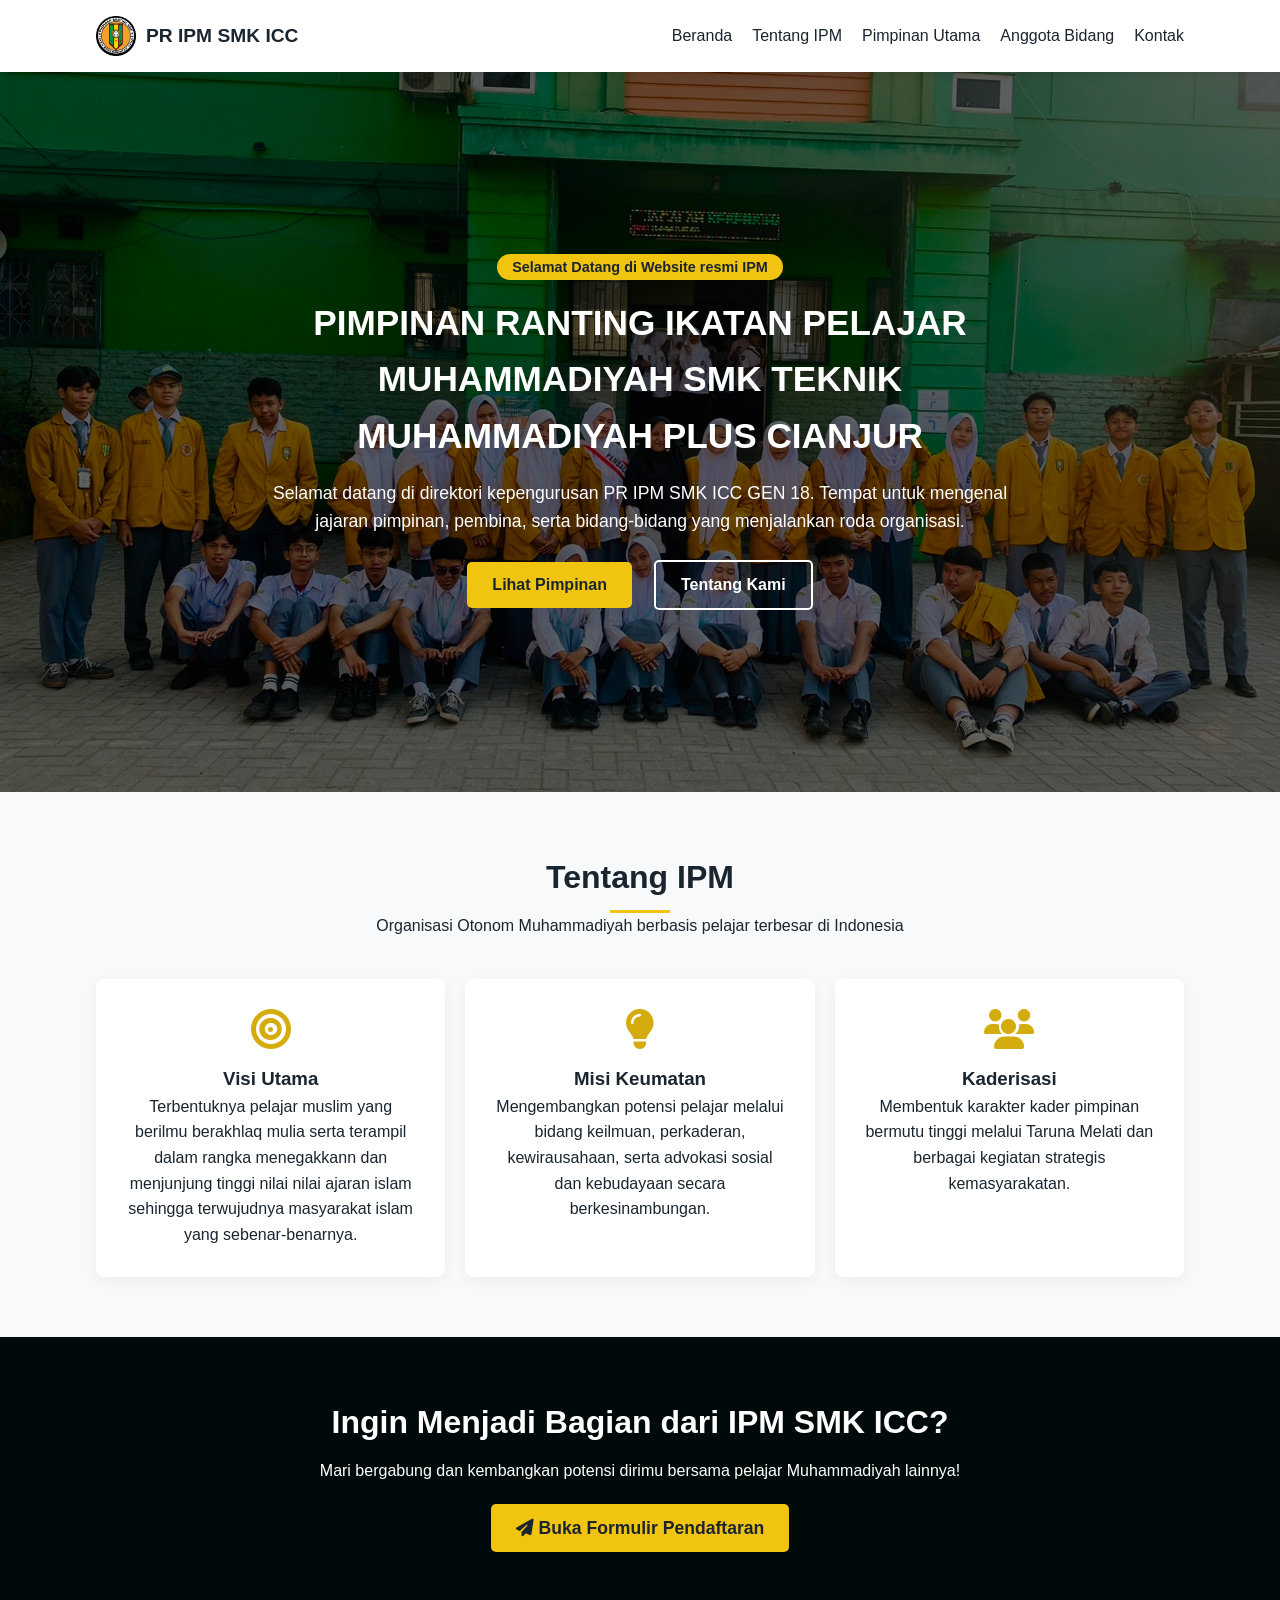
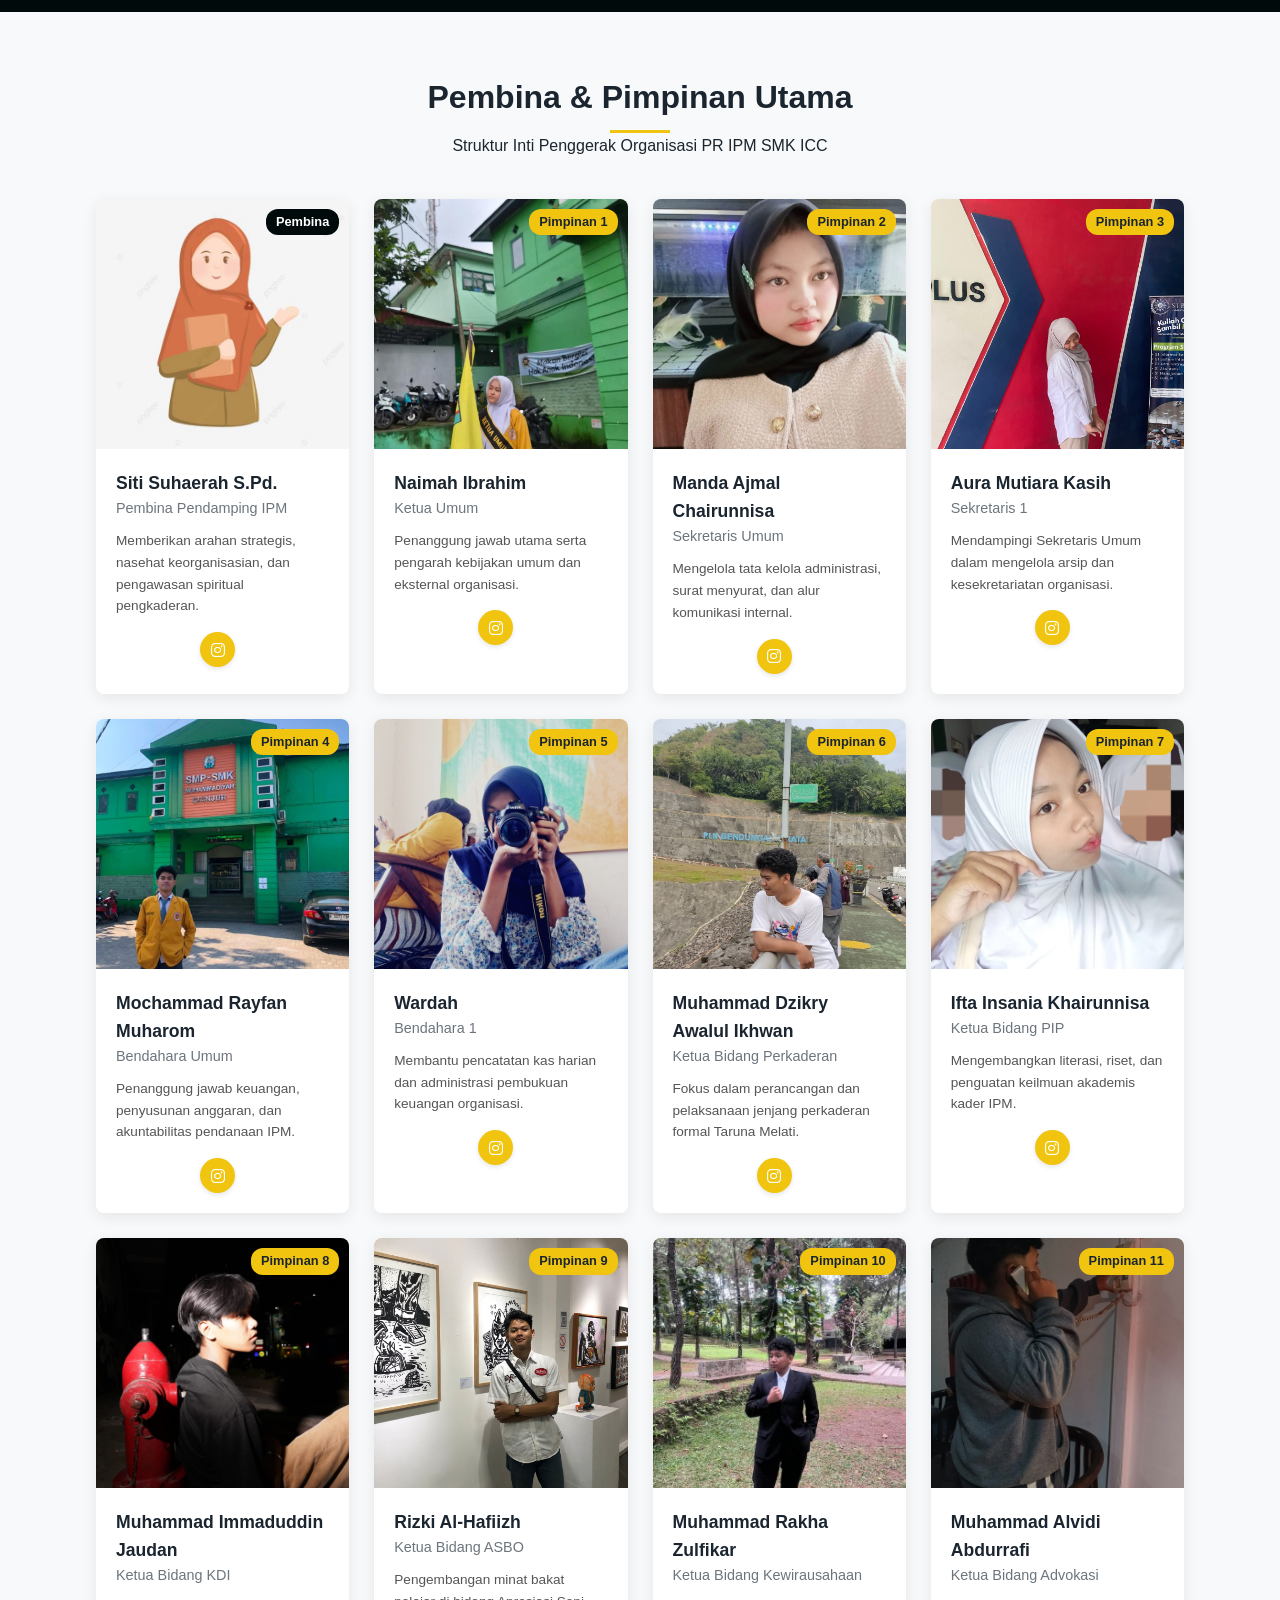
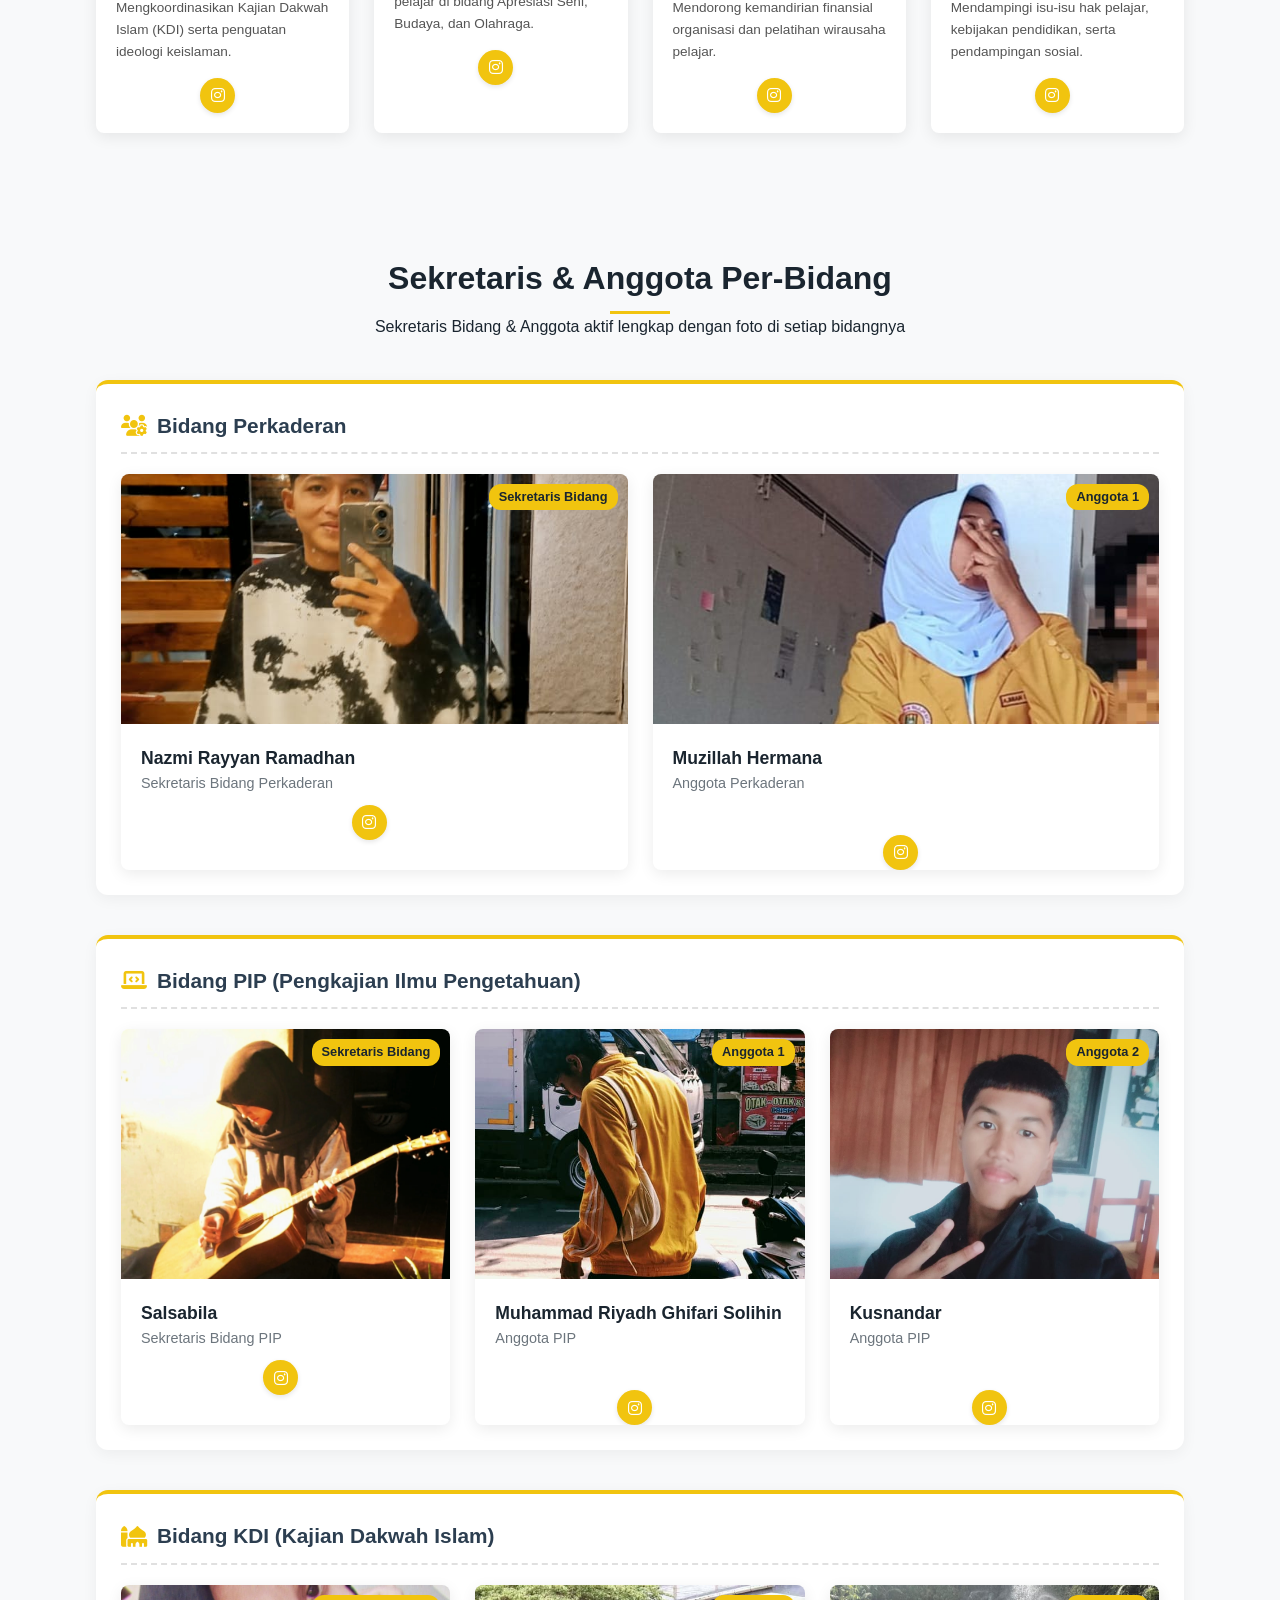
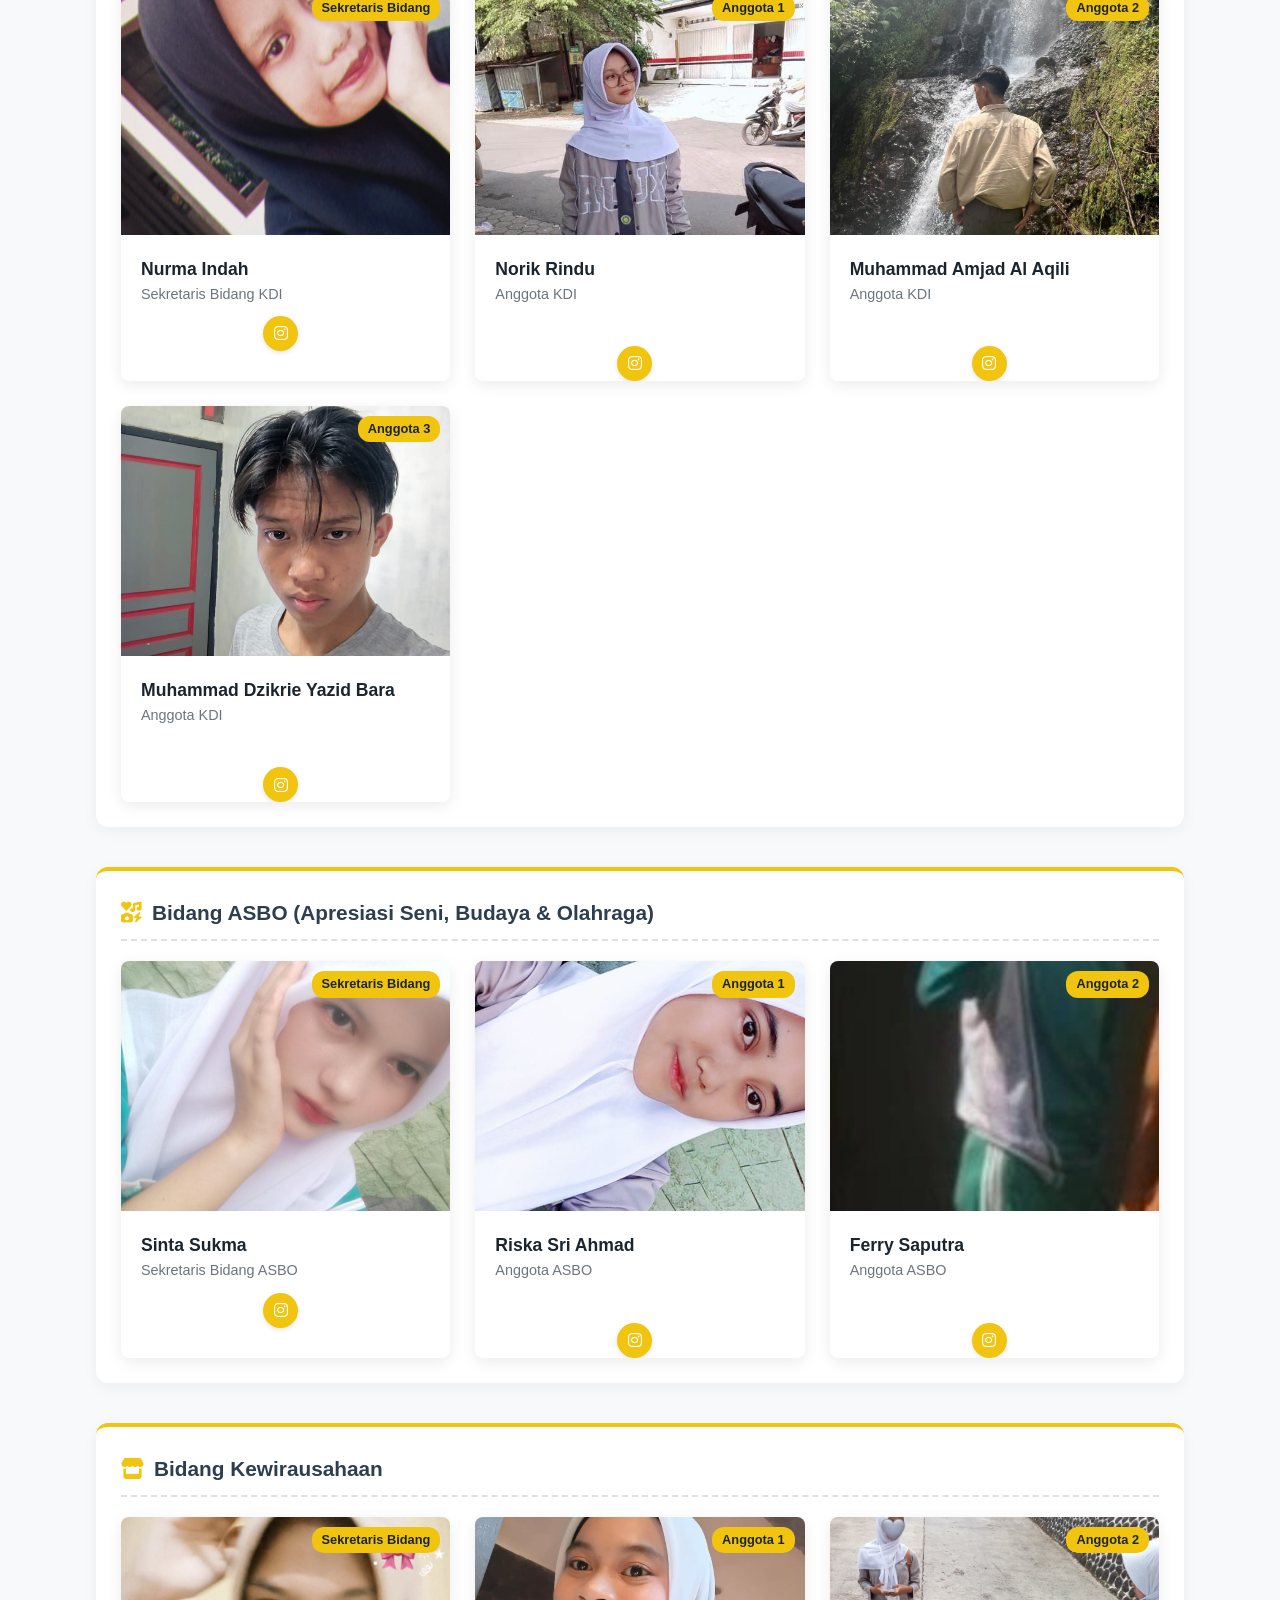
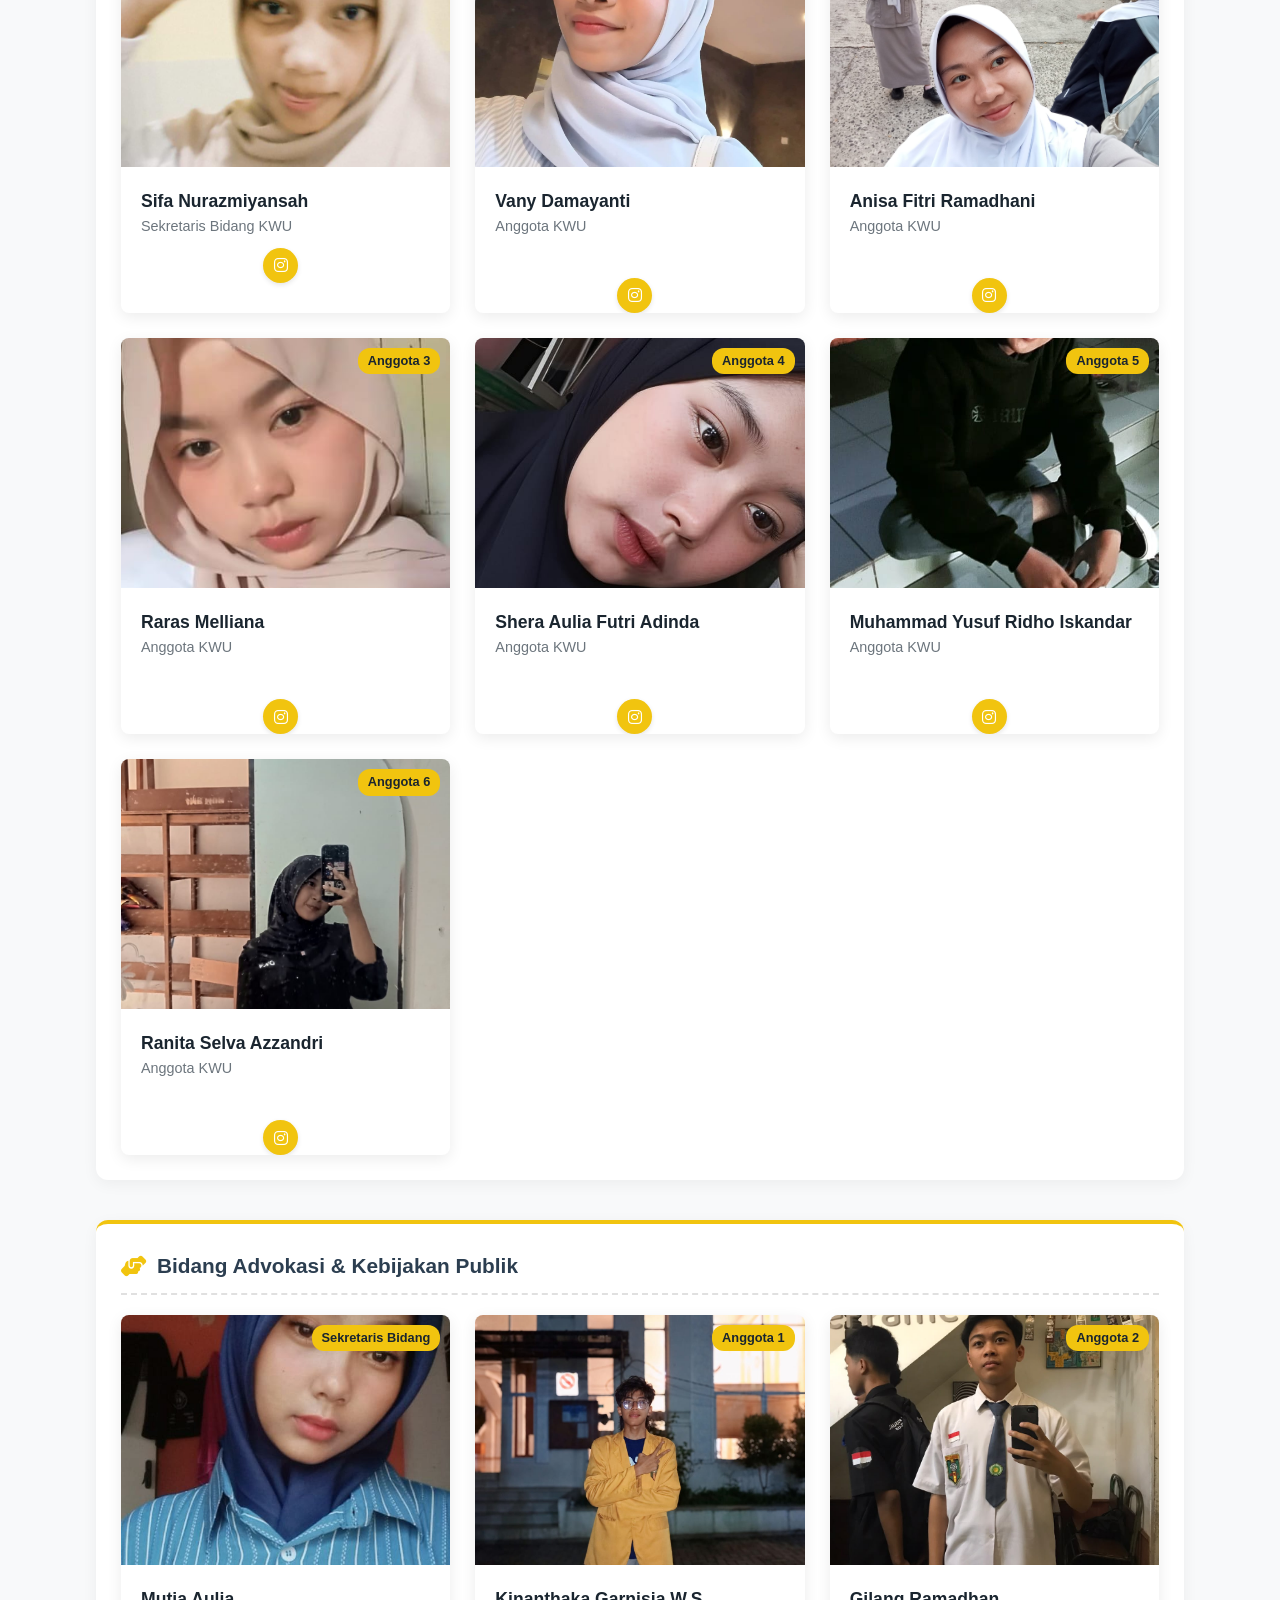
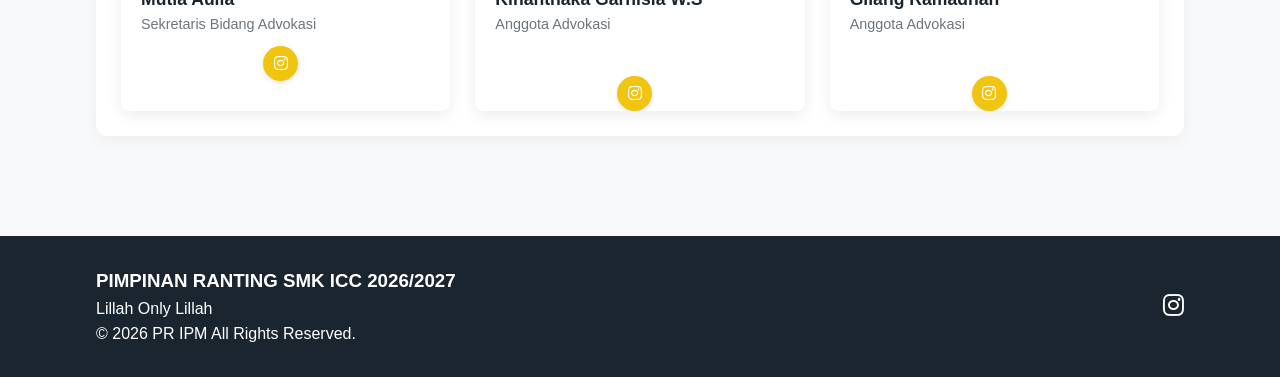
<file: index.html>
<!DOCTYPE html>
<html lang="id">
<head>
    <meta charset="UTF-8">
    <meta name="viewport" content="width=device-width, initial-scale=1.0">
    <title>PR IPM SMK ICC - Profil Organisasi</title>
    <link rel="icon" type="image/png" sizes="32x32" href="images/logoke9999.png">
    <link rel="apple-touch-icon" sizes="180x180" href="images/logoke9999.png">
    <link rel="stylesheet" href="style.css">
    <link rel="stylesheet" href="https://cdnjs.cloudflare.com/ajax/libs/font-awesome/6.4.0/css/all.min.css">
</head>
<body>

    <header>
        <div class="container navbar">
            <div class="logo">
               <img src="images/logoke9999.png" alt="Logo Utama IPM" class="hero-logo">
                <span>PR IPM<b> SMK ICC</b></span>
            </div>
            <nav>
                <ul class="nav-links" id="navLinks">
                    <li><a href="#home">Beranda</a></li>
                    <li><a href="#about">Tentang IPM</a></li>
                    <li><a href="#pimpinan">Pimpinan Utama</a></li>
                    <li><a href="#struktur-bidang">Anggota Bidang</a></li>
                    <li><a href="#kontak">Kontak</a></li>
                </ul>
            </nav>
            <div class="menu-toggle" id="menuToggle">
                <i class="fa-solid fa-bars"></i>
            </div>
        </div>
    </header>
    
    <section id="home" class="hero">
     <div class="hero-content">
    <span class="badge">Selamat Datang di Website resmi IPM</span>
    <h1>PIMPINAN RANTING IKATAN PELAJAR MUHAMMADIYAH SMK TEKNIK MUHAMMADIYAH PLUS CIANJUR</h1>
    <p>Selamat datang di direktori kepengurusan PR IPM SMK ICC GEN 18. Tempat untuk mengenal jajaran pimpinan, pembina, serta bidang-bidang yang menjalankan roda organisasi.<p>
    

    <div class="hero-buttons">
        <a href="#pimpinan" class="btn btn-primary">Lihat Pimpinan</a>
        <a href="#about" class="btn btn-secondary">Tentang Kami</a>
    </div>
</div>
    </section>

    <section id="about" class="about">
        <div class="container">
            <div class="section-title">
                <h2>Tentang IPM</h2>
                <p>Organisasi Otonom Muhammadiyah berbasis pelajar terbesar di Indonesia</p>
            </div>
            <div class="about-grid">
                <div class="about-card">
                    <i class="fa-solid fa-bullseye card-icon"></i>
                    <h3>Visi Utama</h3>
                    <p>Terbentuknya pelajar muslim yang berilmu berakhlaq mulia serta terampil dalam rangka menegakkann dan menjunjung tinggi nilai nilai ajaran islam sehingga terwujudnya masyarakat islam yang sebenar-benarnya.</p>
                </div>
                <div class="about-card">
                    <i class="fa-solid fa-lightbulb card-icon"></i>
                    <h3>Misi Keumatan</h3>
                    <p>Mengembangkan potensi pelajar melalui bidang keilmuan, perkaderan, kewirausahaan, serta advokasi sosial dan kebudayaan secara berkesinambungan.</p>
                </div>
                <div class="about-card">
                    <i class="fa-solid fa-users card-icon"></i>
                    <h3>Kaderisasi</h3>
                    <p>Membentuk karakter kader pimpinan bermutu tinggi melalui Taruna Melati dan berbagai kegiatan strategis kemasyarakatan.</p>
                </div>
            </div>
        </div>
    </section>

    <section class="registration-banner">
        <div class="container registration-content">
            <h2>Ingin Menjadi Bagian dari IPM SMK ICC?</h2>
            <p>Mari bergabung dan kembangkan potensi dirimu bersama pelajar Muhammadiyah lainnya!</p>
            <a href="pendaftaran.html" class="btn btn-register-large">
                <i class="fa-solid fa-paper-plane"></i> Buka Formulir Pendaftaran
            </a>
        </div>
    </section>


    <section id="pimpinan" class="team">
        <div class="container">
            <div class="section-title">
                <h2>Pembina & Pimpinan Utama</h2>
                <p>Struktur Inti Penggerak Organisasi PR IPM SMK ICC</p>
            </div>

            <div class="team-grid">
                <!-- Pembina -->
                <div class="team-card">
                    <div class="team-img-wrapper">
                        <img src="images/pembinaipmjpg.jfif" alt="Pembina IPM">
                        <span class="role-badge pembina-badge">Pembina</span>
                    </div>
                    <div class="team-info">
                        <h3>Siti Suhaerah S.Pd.</h3>
                        <p class="position">Pembina Pendamping IPM</p>
                        <p class="bio">Memberikan arahan strategis, nasehat keorganisasian, dan pengawasan spiritual pengkaderan.</p>
                        <div class="social-links">
                            <a href="https://www.instagram.com/namaprofilig_kamu" target="_blank" rel="noopener noreferrer">
                             <i class="fa-brands fa-instagram"></i>
                              </a>
                        </div>
                    </div>
                </div>

                <!-- 1. Ketua Umum -->
                <div class="team-card">
                    <div class="team-img-wrapper">
                        <img src="images/ketum.jpeg" alt="Ketua Umum">
                        <span class="role-badge">Pimpinan 1</span>
                    </div>
                    <div class="team-info">
                        <h3>Naimah Ibrahim</h3>
                        <p class="position">Ketua Umum</p>
                        <p class="bio">Penanggung jawab utama serta pengarah kebijakan umum dan eksternal organisasi.</p>
                        <div class="social-links">
                            <a href="https://www.instagram.com/nemahmdn_" target="_blank" rel="noopener noreferrer">
                             <i class="fa-brands fa-instagram"></i>
                              </a>
                        </div>
                    </div>
                </div>

                <!-- 2. Sekretaris Umum -->
                <div class="team-card">
                    <div class="team-img-wrapper">
                        <img src="images/sekum.jpeg" alt="Sekretaris Umum">
                        <span class="role-badge">Pimpinan 2</span>
                    </div>
                    <div class="team-info">
                        <h3>Manda Ajmal Chairunnisa</h3>
                        <p class="position">Sekretaris Umum</p>
                        <p class="bio">Mengelola tata kelola administrasi, surat menyurat, dan alur komunikasi internal.</p>
                        <div class="social-links">
                            <a href="https://www.instagram.com/love_lymanda" target="_blank" rel="noopener noreferrer">
                             <i class="fa-brands fa-instagram"></i>
                              </a>
                        </div>
                    </div>
                </div>

                <!-- 3. Sekretaris 1 -->
                <div class="team-card">
                    <div class="team-img-wrapper">
                        <img src="images/sektu.jpeg" alt="Sekretaris 1">
                        <span class="role-badge">Pimpinan 3</span>
                    </div>
                    <div class="team-info">
                        <h3>Aura Mutiara Kasih</h3>
                        <p class="position">Sekretaris 1</p>
                        <p class="bio">Mendampingi Sekretaris Umum dalam mengelola arsip dan kesekretariatan organisasi.</p>
                        <div class="social-links">
                            <a href="https://www.instagram.com/aurapearlyyy" target="_blank" rel="noopener noreferrer">
                             <i class="fa-brands fa-instagram"></i>
                              </a>
                        </div>
                    </div>
                </div>

                <!-- 4. Bendahara Umum -->
                <div class="team-card">
                    <div class="team-img-wrapper">
                        <img src="images/bendumgantengbgt.jpeg" alt="Bendahara Umum">
                        <span class="role-badge">Pimpinan 4</span>
                    </div>
                    <div class="team-info">
                        <h3>Mochammad Rayfan Muharom</h3>
                        <p class="position">Bendahara Umum</p>
                        <p class="bio">Penanggung jawab keuangan, penyusunan anggaran, dan akuntabilitas pendanaan IPM.</p>
                        <div class="social-links">
                            <a href="https://www.instagram.com/theyycallmereyyy" target="_blank" rel="noopener noreferrer">
                             <i class="fa-brands fa-instagram"></i>
                              </a>
                        </div>
                    </div>
                </div>

                <!-- 5. Bendahara 1 -->
                <div class="team-card">
                    <div class="team-img-wrapper">
                        <img src="images/bendaharasatu.jpeg" alt="Bendahara 1">
                        <span class="role-badge">Pimpinan 5</span>
                    </div>
                    <div class="team-info">
                        <h3>Wardah</h3>
                        <p class="position">Bendahara 1</p>
                        <p class="bio">Membantu pencatatan kas harian dan administrasi pembukuan keuangan organisasi.</p>
                        <div class="social-links">
                            <a href="https://www.instagram.com/yone_woo" target="_blank" rel="noopener noreferrer">
                             <i class="fa-brands fa-instagram"></i>
                              </a>
                        </div>
                    </div>
                </div>

                <!-- 6. Kabid Perkaderan -->
                <div class="team-card">
                    <div class="team-img-wrapper">
                        <img src="images/kabidperka.png" alt="Kabid Perkaderan">
                        <span class="role-badge">Pimpinan 6</span>
                    </div>
                    <div class="team-info">
                        <h3>Muhammad Dzikry Awalul Ikhwan</h3>
                        <p class="position">Ketua Bidang Perkaderan</p>
                        <p class="bio">Fokus dalam perancangan dan pelaksanaan jenjang perkaderan formal Taruna Melati.</p>
                        <div class="social-links">
                            <a href="https://www.instagram.com/alul76541" target="_blank" rel="noopener noreferrer">
                             <i class="fa-brands fa-instagram"></i>
                              </a>
                        </div>
                    </div>
                </div>

                <!-- 7. Kabid PIP -->
                <div class="team-card">
                    <div class="team-img-wrapper">
                        <img src="images/kabidpip.jpeg" alt="Kabid PIP">
                        <span class="role-badge">Pimpinan 7</span>
                    </div>
                    <div class="team-info">
                        <h3>Ifta Insania Khairunnisa</h3>
                        <p class="position">Ketua Bidang PIP</p>
                        <p class="bio">Mengembangkan literasi, riset, dan penguatan keilmuan akademis kader IPM.</p>
                        <div class="social-links">
                            <a href="https://www.instagram.com/ifta_mintchoco" target="_blank" rel="noopener noreferrer">
                             <i class="fa-brands fa-instagram"></i>
                              </a>
                        </div>
                    </div>
                </div>

                <!-- 8. Kabid KDI -->
                <div class="team-card">
                    <div class="team-img-wrapper">
                        <img src="images/kabidkdi.png" alt="Kabid KDI">
                        <span class="role-badge">Pimpinan 8</span>
                    </div>
                    <div class="team-info">
                        <h3>Muhammad Immaduddin Jaudan</h3>
                        <p class="position">Ketua Bidang KDI</p>
                        <p class="bio">Mengkoordinasikan Kajian Dakwah Islam (KDI) serta penguatan ideologi keislaman.</p>
                        <div class="social-links">
                            <a href="https://www.instagram.com/_imaddn_jaudan" target="_blank" rel="noopener noreferrer">
                             <i class="fa-brands fa-instagram"></i>
                              </a>
                        </div>
                    </div>
                </div>

                <!-- 9. Kabid ASBO -->
                <div class="team-card">
                    <div class="team-img-wrapper">
                        <img src="images/kabidasbo.jpeg" alt="Kabid ASBO">
                        <span class="role-badge">Pimpinan 9</span>
                    </div>
                    <div class="team-info">
                        <h3>Rizki Al-Hafiizh</h3>
                        <p class="position">Ketua Bidang ASBO</p>
                        <p class="bio">Pengembangan minat bakat pelajar di bidang Apresiasi Seni, Budaya, dan Olahraga.</p>
                        <div class="social-links">
                            <a href="https://www.instagram.com/hafiizh001" target="_blank" rel="noopener noreferrer">
                             <i class="fa-brands fa-instagram"></i>
                              </a>
                        </div>
                    </div>
                </div>

                <!-- 10. Kabid KWU -->
                <div class="team-card">
                    <div class="team-img-wrapper">
                        <img src="images/kabidkwu.jpeg" alt="Kabid KWU">
                        <span class="role-badge">Pimpinan 10</span>
                    </div>
                    <div class="team-info">
                        <h3>Muhammad Rakha Zulfikar</h3>
                        <p class="position">Ketua Bidang Kewirausahaan</p>
                        <p class="bio">Mendorong kemandirian finansial organisasi dan pelatihan wirausaha pelajar.</p>
                        <div class="social-links">
                            <a href="https://www.instagram.com/rakha_oo1" target="_blank" rel="noopener noreferrer">
                             <i class="fa-brands fa-instagram"></i>
                              </a>
                        </div>
                    </div>
                </div>

                <!-- 11. Kabid Advokasi -->
                <div class="team-card">
                    <div class="team-img-wrapper">
                        <img src="images/kabidadvo.jpeg" alt="Kabid Advokasi">
                        <span class="role-badge">Pimpinan 11</span>
                    </div>
                    <div class="team-info">
                        <h3>Muhammad Alvidi Abdurrafi</h3>
                        <p class="position">Ketua Bidang Advokasi</p>
                        <p class="bio">Mendampingi isu-isu hak pelajar, kebijakan pendidikan, serta pendampingan sosial.</p>
                        <div class="social-links">
                            <a href="https://www.instagram.com/_205609" target="_blank" rel="noopener noreferrer">
                             <i class="fa-brands fa-instagram"></i>
                              </a>
                        </div>
                    </div>
                </div>

            </div>
        </div>
    </section>


    <!-- ================= SECTION 2: STRUKTUR SEKRETARIS & ANGGOTA BIDANG ================= -->
    <section id="struktur-bidang" class="bidang-section">
        <div class="container">
            <div class="section-title">
                <h2>Sekretaris & Anggota Per-Bidang</h2>
                <p>Sekretaris Bidang & Anggota aktif lengkap dengan foto di setiap bidangnya</p>
            </div>

            <!-- BIDANG 1: PERKADERAN -->
            <div class="bidang-block">
                <h3 class="bidang-title"><i class="fa-solid fa-users-gear"></i> Bidang Perkaderan</h3>
                <div class="team-grid">
                    <!-- Sekbid -->
                    <div class="team-card">
                        <div class="team-img-wrapper">
                            <img src="images/sekbidperka.jpeg" alt="Sekbid Perkaderan">
                            <span class="role-badge sekbid-badge">Sekretaris Bidang</span>
                        </div>
                        <div class="team-info">
                            <h3>Nazmi Rayyan Ramadhan</h3>
                            <p class="position">Sekretaris Bidang Perkaderan</p>
                            <div class="social-links">
                            <a href="https://www.instagram.com/nazz_oconner" target="_blank" rel="noopener noreferrer">
                             <i class="fa-brands fa-instagram"></i>
                              </a>
                        </div>
                        </div>
                    </div>
                    <!-- Anggota 1-5 -->
                    <div class="team-card"><div class="team-img-wrapper"><img src="images/angbidprka.jpeg" alt="Anggota 1"><span class="role-badge anggota-badge">Anggota 1</span></div><div class="team-info"><h3>Muzillah Hermana</h3><p class="position">Anggota Perkaderan</p></div>
                <div class="social-links">
                            <a href="https://www.instagram.com/Hermanamzlh" target="_blank" rel="noopener noreferrer">
                             <i class="fa-brands fa-instagram"></i>
                              </a>
                        </div>
                    </div>
                </div>
            </div>

            <!-- BIDANG 2: PIP -->
            <div class="bidang-block">
                <h3 class="bidang-title"><i class="fa-solid fa-laptop-code"></i> Bidang PIP (Pengkajian Ilmu Pengetahuan)</h3>
                <div class="team-grid">
                    <div class="team-card">
                        <div class="team-img-wrapper">
                            <img src="images/sekbidpip.jpeg" alt="Sekbid PIP">
                            <span class="role-badge sekbid-badge">Sekretaris Bidang</span>
                        </div>
                        <div class="team-info">
                            <h3>Salsabila</h3>
                            <p class="position">Sekretaris Bidang PIP</p><div class="social-links">
                            <a href="https://www.instagram.com/bilaajah_nell " target="_blank" rel="noopener noreferrer">
                             <i class="fa-brands fa-instagram"></i>
                              </a>
                        </div>

                        </div>
                    </div>
                    <div class="team-card"><div class="team-img-wrapper"><img src="images/angbid1pip.jpeg" alt="Anggota 1"><span class="role-badge anggota-badge">Anggota 1</span></div><div class="team-info"><h3>Muhammad Riyadh Ghifari Solihin</h3><p class="position">Anggota PIP</p></div>
                <div class="social-links">
                            <a href="https://www.instagram.com/ryuuuu_133" target="_blank" rel="noopener noreferrer">
                             <i class="fa-brands fa-instagram"></i>
                              </a>
                        </div>
                    </div>
                    <div class="team-card"><div class="team-img-wrapper"><img src="images/angbid2pip.jpeg" alt="Anggota 2"><span class="role-badge anggota-badge">Anggota 2</span></div><div class="team-info"><h3>Kusnandar</h3><p class="position">Anggota PIP</p></div>
                    <div class="social-links">
                            <a href="https://www.instagram.com/nards_123" target="_blank" rel="noopener noreferrer">
                             <i class="fa-brands fa-instagram"></i>
                              </a>
                        </div>
                    </div>
                   
                </div>
            </div>

            <!-- BIDANG 3: KDI -->
            <div class="bidang-block">
                <h3 class="bidang-title"><i class="fa-solid fa-mosque"></i> Bidang KDI (Kajian Dakwah Islam)</h3>
                <div class="team-grid">
                    <div class="team-card">
                        <div class="team-img-wrapper">
                            <img src="images/sekbidkdi.jpeg" alt="Sekbid KDI">
                            <span class="role-badge sekbid-badge">Sekretaris Bidang</span>
                        </div>
                        <div class="team-info">
                            <h3>Nurma Indah</h3>
                            <p class="position">Sekretaris Bidang KDI</p>
                            <div class="social-links">
                            <a href="https://www.instagram.com/nnurrmaaaaa" target="_blank" rel="noopener noreferrer">
                             <i class="fa-brands fa-instagram"></i>
                              </a>
                        </div>
                        </div>
                    </div>
                    <div class="team-card"><div class="team-img-wrapper"><img src="images/angbidkdi1.jpeg" alt="Anggota 1"><span class="role-badge anggota-badge">Anggota 1</span></div><div class="team-info"><h3>Norik Rindu</h3><p class="position">Anggota KDI</p></div>
                <div class="social-links">
                            <a href="https://www.instagram.com/kironudnir" target="_blank" rel="noopener noreferrer">
                             <i class="fa-brands fa-instagram"></i>
                              </a>
                        </div>
                    </div>
                    <div class="team-card"><div class="team-img-wrapper"><img src="images/angbid2kdi.jpeg" alt="Anggota 2"><span class="role-badge anggota-badge">Anggota 2</span></div><div class="team-info"><h3>Muhammad Amjad Al Aqili</h3><p class="position">Anggota KDI</p></div>
                <div class="social-links">
                            <a href="https://www.instagram.com/al_qil29" target="_blank" rel="noopener noreferrer">
                             <i class="fa-brands fa-instagram"></i>
                              </a>
                        </div>
                    </div>
                    <div class="team-card"><div class="team-img-wrapper"><img src="images/angbid3kdi.jpeg" alt="Anggota 3"><span class="role-badge anggota-badge">Anggota 3</span></div><div class="team-info"><h3>Muhammad Dzikrie Yazid Bara</h3><p class="position">Anggota KDI</p></div>
                <div class="social-links">
                            <a href="https://www.instagram.com/Baradua34" target="_blank" rel="noopener noreferrer">
                             <i class="fa-brands fa-instagram"></i>
                              </a>
                        </div>
                    </div>
                   
                </div>
            </div>

            <!-- BIDANG 4: ASBO -->
            <div class="bidang-block">
                <h3 class="bidang-title"><i class="fa-solid fa-icons"></i> Bidang ASBO (Apresiasi Seni, Budaya & Olahraga)</h3>
                <div class="team-grid">
                    <div class="team-card">
                        <div class="team-img-wrapper">
                            <img src="images/sekbidasbo.jpeg" alt="Sekbid ASBO">
                            <span class="role-badge sekbid-badge">Sekretaris Bidang</span>
                        </div>
                        <div class="team-info">
                            <h3>Sinta Sukma</h3>
                            <p class="position">Sekretaris Bidang ASBO</p>
                            <div class="social-links">
                            <a href="https://www.instagram.com/shen_s.t.a" target="_blank" rel="noopener noreferrer">
                             <i class="fa-brands fa-instagram"></i>
                              </a>
                        </div>
                    </div>
                    </div>
                    <div class="team-card"><div class="team-img-wrapper"><img src="images/angbidaso1.jpeg" alt="Anggota 1"><span class="role-badge anggota-badge">Anggota 1</span></div><div class="team-info"><h3>Riska Sri Ahmad</h3><p class="position">Anggota ASBO</p></div>
                <div class="social-links">
                            <a href="https://www.instagram.com/riss.62" target="_blank" rel="noopener noreferrer">
                             <i class="fa-brands fa-instagram"></i>
                              </a>
                        </div>
                    </div>
                    <div class="team-card"><div class="team-img-wrapper"><img src="images/angbidasbo2.jpeg" alt="Anggota 2"><span class="role-badge anggota-badge">Anggota 2</span></div><div class="team-info"><h3>Ferry Saputra</h3><p class="position">Anggota ASBO</p></div>
                <div class="social-links">
                            <a href="https://www.instagram.com/ferryysptra" target="_blank" rel="noopener noreferrer">
                             <i class="fa-brands fa-instagram"></i>
                              </a>
                        </div>
                    </div>
                    
                </div>
            </div>

            <!-- BIDANG 5: KEWIRAUSAHAAN -->
            <div class="bidang-block">
                <h3 class="bidang-title"><i class="fa-solid fa-store"></i> Bidang Kewirausahaan</h3>
                <div class="team-grid">
                    <div class="team-card">
                        <div class="team-img-wrapper">
                            <img src="images/sekbidkwu.jpeg" alt="Sekbid KWU">
                            <span class="role-badge sekbid-badge">Sekretaris Bidang</span>
                        </div>
                        <div class="team-info">
                            <h3>Sifa Nurazmiyansah</h3>
                            <p class="position">Sekretaris Bidang KWU</p>
                            <div class="social-links">
                            <a href="https://www.instagram.com/syfaaaus" target="_blank" rel="noopener noreferrer">
                             <i class="fa-brands fa-instagram"></i>
                              </a>
                        </div>
                    </div>
                    </div>
                    <div class="team-card"><div class="team-img-wrapper"><img src="images/angbid1kwu.jpeg" alt="Anggota 1"><span class="role-badge anggota-badge">Anggota 1</span></div><div class="team-info"><h3>Vany Damayanti</h3><p class="position">Anggota KWU</p></div>
                <div class="social-links">
                            <a href="https://www.instagram.com/vanyy_dmynty" target="_blank" rel="noopener noreferrer">
                             <i class="fa-brands fa-instagram"></i>
                              </a>
                        </div>
                    </div>
                    <div class="team-card"><div class="team-img-wrapper"><img src="images/angbid2kwu.jpeg" alt="Anggota 2"><span class="role-badge anggota-badge">Anggota 2</span></div><div class="team-info"><h3>Anisa Fitri Ramadhani</h3><p class="position">Anggota KWU</p></div>
                <div class="social-links">
                            <a href="https://www.instagram.com/nisseeefr" target="_blank" rel="noopener noreferrer">
                             <i class="fa-brands fa-instagram"></i>
                              </a>
                        </div>
                </div>
                    <div class="team-card"><div class="team-img-wrapper"><img src="images/angbid3kwu.jpeg" alt="Anggota 3"><span class="role-badge anggota-badge">Anggota 3</span></div><div class="team-info"><h3>Raras Melliana</h3><p class="position">Anggota KWU</p></div>
                <div class="social-links">
                            <a href="https://www.instagram.com/mell.rrass" target="_blank" rel="noopener noreferrer">
                             <i class="fa-brands fa-instagram"></i>
                              </a>
                        </div>
                </div>
                    <div class="team-card"><div class="team-img-wrapper"><img src="images/angbid4kwu.jpeg" alt="Anggota 4"><span class="role-badge anggota-badge">Anggota 4</span></div><div class="team-info"><h3>Shera Aulia Futri Adinda</h3><p class="position">Anggota KWU</p></div>
                <div class="social-links">
                            <a href="https://www.instagram.com/namaprofilig_kamu" target="_blank" rel="noopener noreferrer">
                             <i class="fa-brands fa-instagram"></i>
                              </a>
                        </div>
                </div>
                    <div class="team-card"><div class="team-img-wrapper"><img src="images/angbidkwu5.jpeg" alt="Anggota 5"><span class="role-badge anggota-badge">Anggota 5</span></div><div class="team-info"><h3>Muhammad Yusuf Ridho Iskandar</h3><p class="position">Anggota KWU</p></div>
                <div class="social-links">
                            <a href="https://www.instagram.com/muhammad.yusuf308" target="_blank" rel="noopener noreferrer">
                             <i class="fa-brands fa-instagram"></i>
                              </a>
                        </div>
                </div>
                    <div class="team-card"><div class="team-img-wrapper"><img src="images/angbidkwu6.jpeg" alt="Anggota 6"><span class="role-badge anggota-badge">Anggota 6</span></div><div class="team-info"><h3>Ranita Selva Azzandri</h3><p class="position">Anggota KWU</p></div>
                <div class="social-links">
                            <a href="https://www.instagram.com/namaprofilig_kamu" target="_blank" rel="noopener noreferrer">
                             <i class="fa-brands fa-instagram"></i>
                              </a>
                        </div>
                </div>
                </div>
            </div>

            <!-- BIDANG 6: ADVOKASI -->
            <div class="bidang-block">
                <h3 class="bidang-title"><i class="fa-solid fa-handshake-angle"></i> Bidang Advokasi & Kebijakan Publik</h3>
                <div class="team-grid">
                    <div class="team-card">
                        <div class="team-img-wrapper">
                            <img src="images/sekbidadvo.jpeg" alt="Sekbid Advokasi">
                            <span class="role-badge sekbid-badge">Sekretaris Bidang</span>
                        </div>
                        <div class="team-info">
                            <h3>Mutia Aulia</h3>
                            <p class="position">Sekretaris Bidang Advokasi</p>
                            <div class="social-links">
                            <a href="https://www.instagram.com/mutexss" target="_blank" rel="noopener noreferrer">
                             <i class="fa-brands fa-instagram"></i>
                              </a>
                        </div>
                        </div>
                    </div>
                    <div class="team-card"><div class="team-img-wrapper"><img src="images/angbid2advo.jpeg" alt="Anggota 1"><span class="role-badge anggota-badge">Anggota 1</span></div><div class="team-info"><h3>Kinanthaka Garnisia W.S</h3><p class="position">Anggota Advokasi</p></div>
                <div class="social-links">
                            <a href="https://www.instagram.com/Keenanroses" target="_blank" rel="noopener noreferrer">
                             <i class="fa-brands fa-instagram"></i>
                              </a>
                        </div>
                </div>
                    <div class="team-card"><div class="team-img-wrapper"><img src="images/angbid3advo.jpeg" alt="Anggota 2"><span class="role-badge anggota-badge">Anggota 2</span></div><div class="team-info"><h3>Gilang Ramadhan</h3><p class="position">Anggota Advokasi</p></div>
                <div class="social-links">
                            <a href="https://www.instagram.com/muhammadgilang9231" target="_blank" rel="noopener noreferrer">
                             <i class="fa-brands fa-instagram"></i>
                              </a>
                        </div>
                </div>
                </div>
            </div>

        </div>
    </section>

    <!-- Footer -->
    <footer id="kontak">
        <div class="container footer-content">
            <div class="footer-info">
                <h3>PIMPINAN RANTING SMK ICC 2026/2027</h3>
                <p>Lillah Only Lillah</p>
                <p class="copy">&copy; 2026 PR IPM All Rights Reserved.</p>
            </div>
            <div class="footer-socials">
                <div class="footer-socials">
            <!-- TAMBAHKAN LINK INSTAGRAM IPM KAMU DI ATRIBUT href -->
            <a href="https://www.instagram.com/pripm.smkicc" target="_blank" rel="noopener noreferrer">
                <i class="fab fa-instagram"></i>
            </a>
        </div>
        </div>
    </footer>

    <script src="script.js"></script>
</body>
</html>
</file>
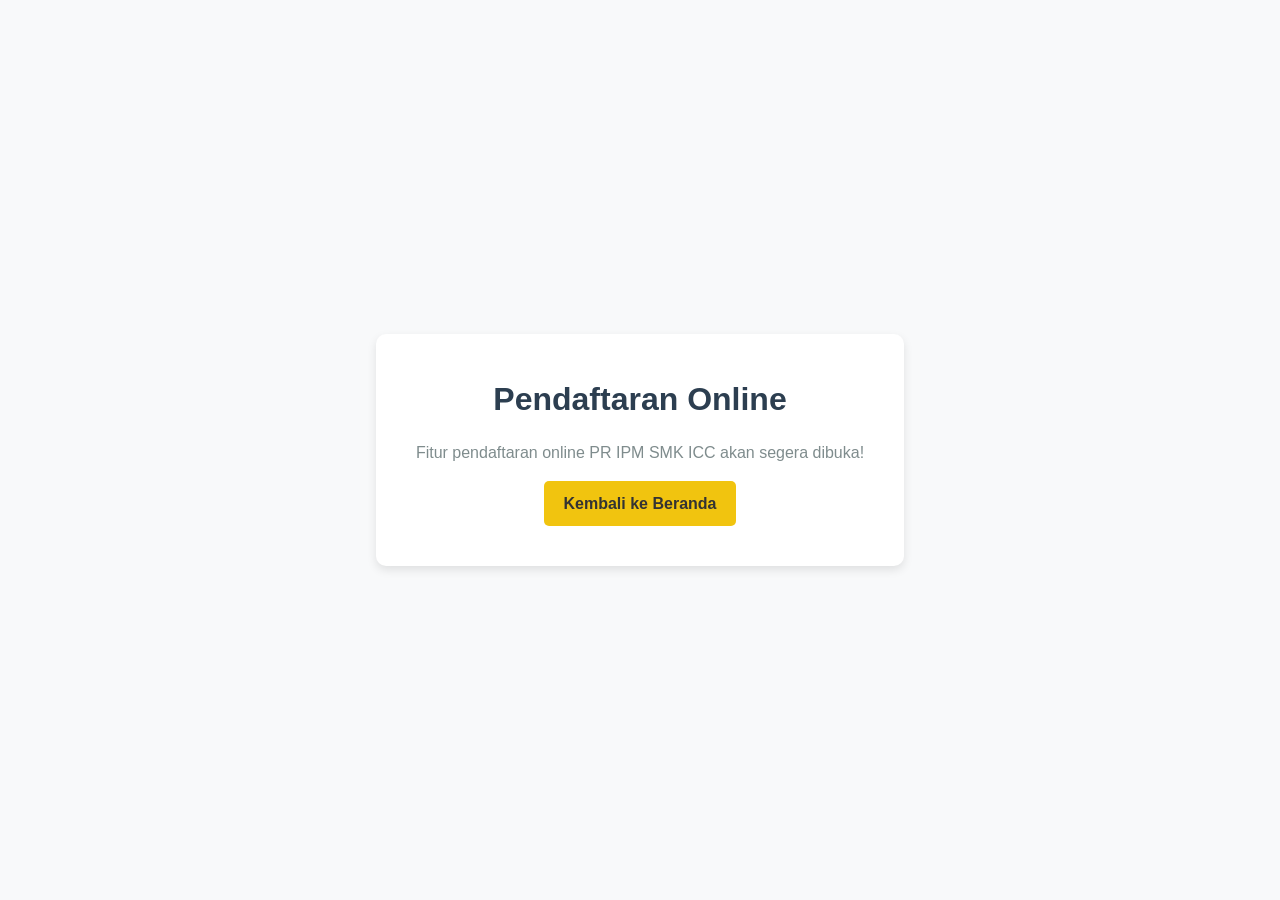
<file: pendaftaran.html>
<!DOCTYPE html>
<html lang="id">
<head>
    <meta charset="UTF-8">
    <title>Pendaftaran IPM SMK ICC - Segera Hadir</title>
         <link rel="icon" type="image/png" sizes="32x32" href="images/logoke9999.png">
    <link rel="apple-touch-icon" sizes="180x180" href="images/logoke9999.png">   
    <link rel="stylesheet" href="style.css">
</head>
<body style="display: flex; justify-content: center; align-items: center; height: 100vh; text-align: center; background-color: #f8f9fa;">
    <div style="padding: 40px; background: white; border-radius: 10px; box-shadow: 0 4px 10px rgba(0,0,0,0.1);">
        <h1 style="color: #2c3e50;">Pendaftaran Online</h1>
        <p style="color: #7f8c8d; margin: 15px 0;">Fitur pendaftaran online PR IPM SMK ICC akan segera dibuka!</p>
        <a href="index.html" style="display: inline-block; padding: 10px 20px; background: #f1c40f; color: #333; text-decoration: none; font-weight: bold; border-radius: 5px;">Kembali ke Beranda</a>
    </div>
</body>
</html>
</file>
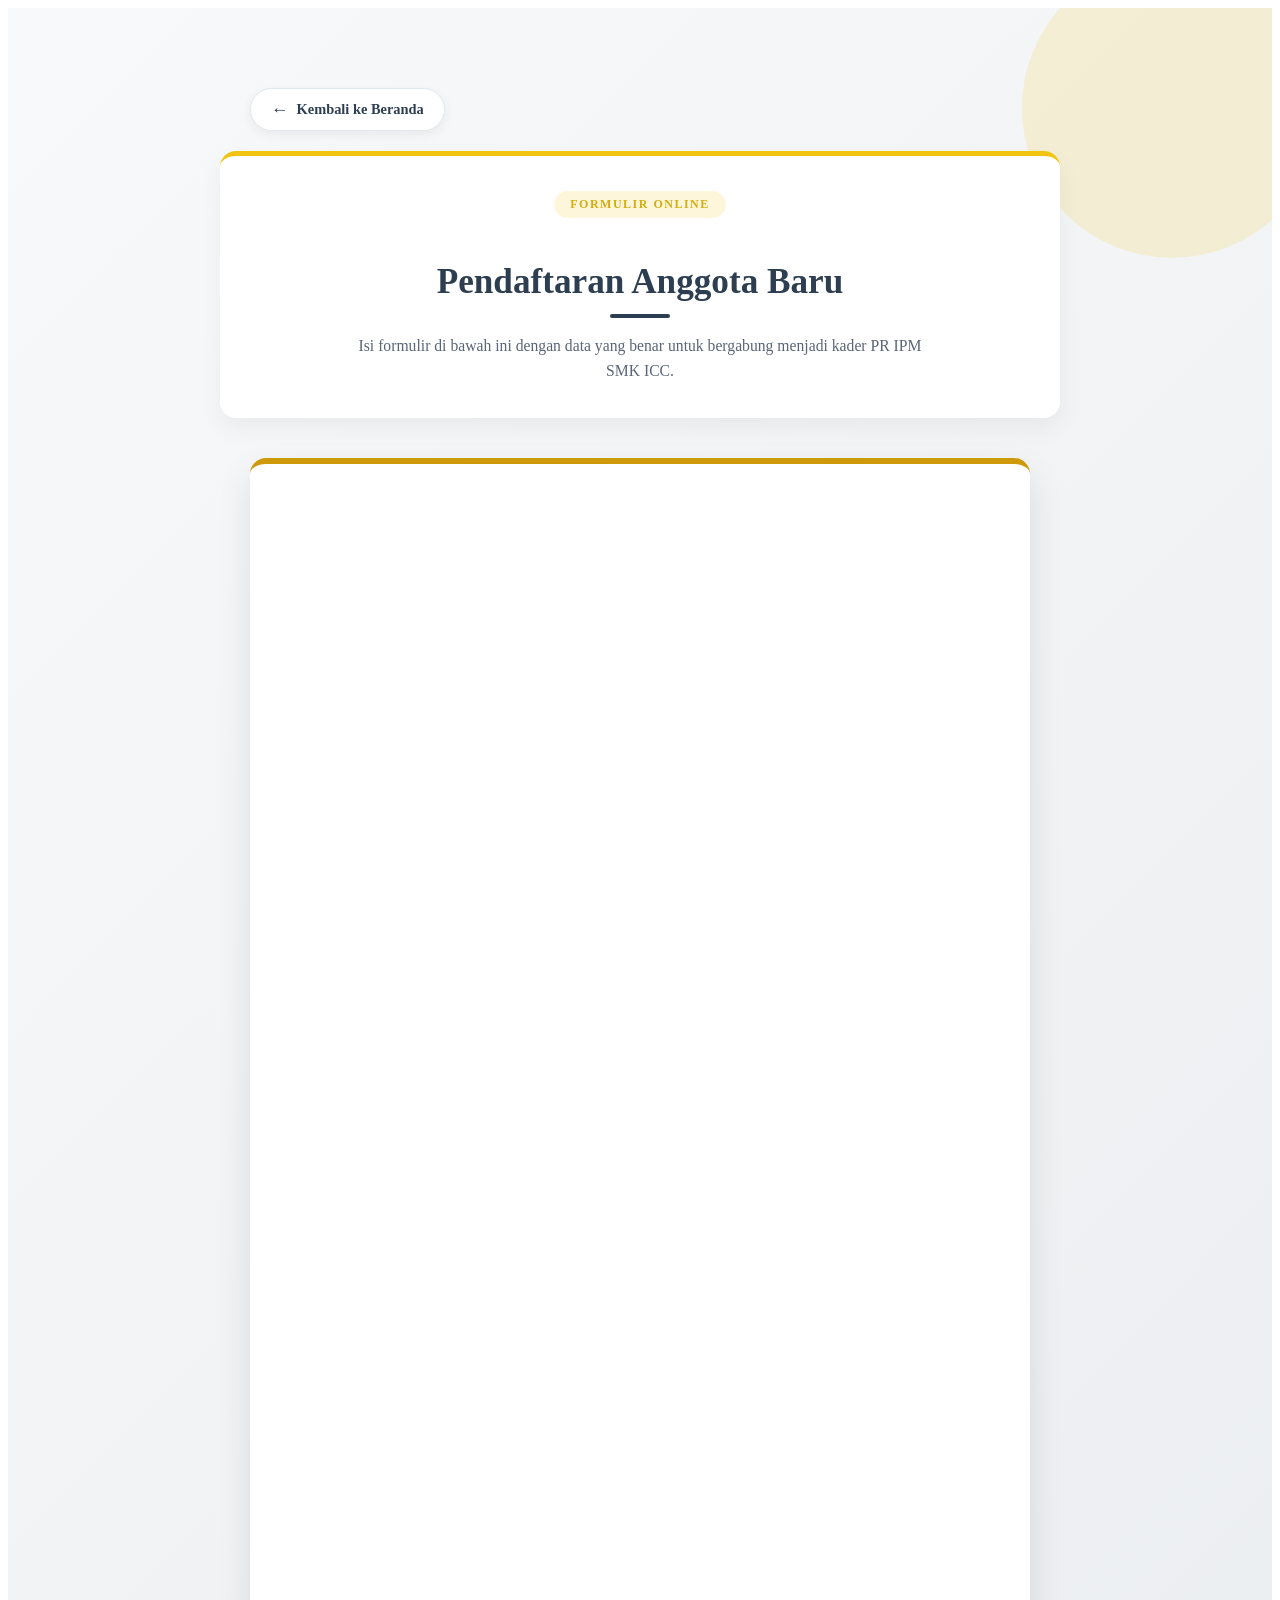
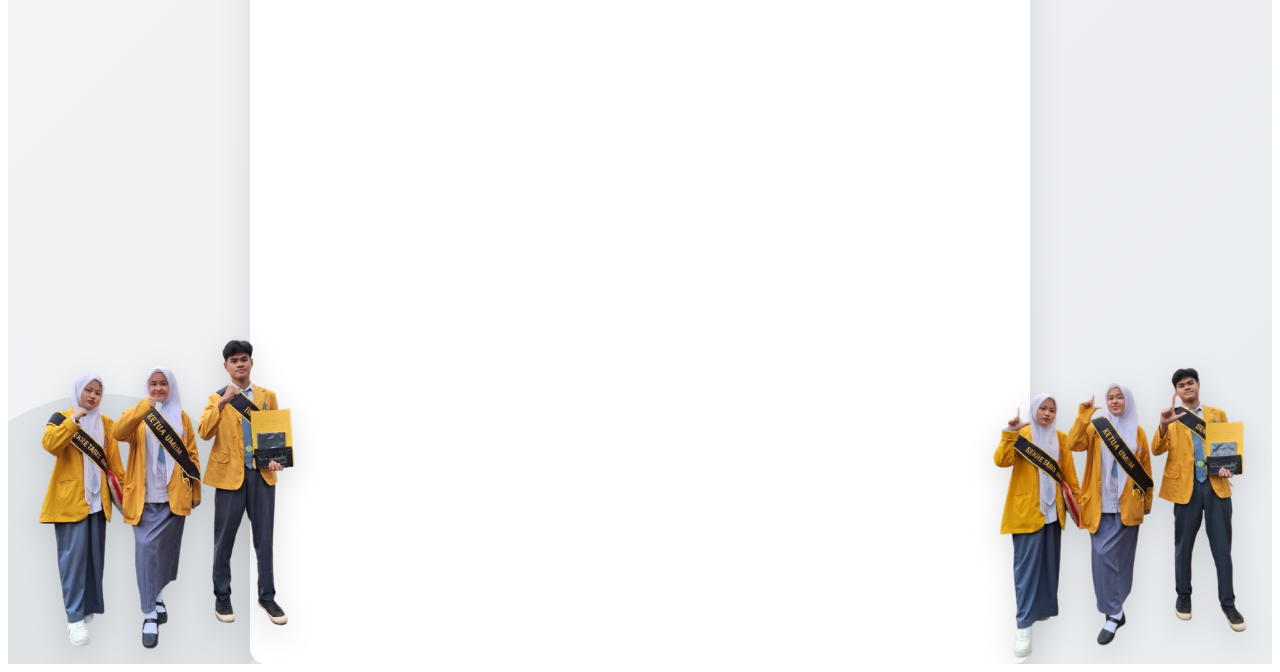
<file: pendaftaranresmi.html>
<!DOCTYPE html>
<html lang="id">
<head>
    <meta charset="UTF-8">
    <meta name="viewport" content="width=device-width, initial-scale=1.0">
    <title>Pendaftaran Anggota Baru - PR IPM SMK ICC</title>

    <!-- FAVICON (Ikon Tab Browser) -->
    <link rel="icon" type="image/png" href="images/logoke9999.png">

    <!-- CSS khusus pendaftaran -->
    <link rel="stylesheet" href="style-pendaftaran.css">
</head>
<body>

    <!-- KODE SECTION PENDAFTARAN KAMU -->
    <section id="pendaftaran" class="pendaftaran-section">
        <div class="container">
            
            <!-- Tombol Kembali -->
            <div class="btn-back-wrapper">
                <a href="index.html" class="btn-back-home">
                    <span class="arrow">&larr;</span> Kembali ke Beranda
                </a>
            </div>
            
            <!-- Header Judul Section Berbentuk Kotak/Card -->
            <div class="section-title-card">
                <span class="badge-ipm">FORMULIR ONLINE</span>
                <h2>Pendaftaran Anggota Baru</h2>
                <div class="title-line"></div>
                <p>Isi formulir di bawah ini dengan data yang benar untuk bergabung menjadi kader PR IPM SMK ICC.</p>
            </div>

            <!-- Container Pembungkus Google Form -->
            <div class="form-container">
                <iframe src="https://docs.google.com/forms/d/e/1FAIpQLSdk8KM8JxmbHH-MZcs-ZCE7ZlmiULzYJmx-FRGjLXcbB5g_xw/viewform?embedded=true" 
                        width="100%" 
                        height="1800" 
                        frameborder="0" 
                        marginheight="0" 
                        marginwidth="0">
                    Memuat…
                </iframe>
            </div>

        </div>

        <!-- FOTO ORANG BERDIRI (PNG TRANSPARAN) -->
        <img src="images/bidumkece1.png" alt="Kader IPM Kiri" class="foto-berdiri foto-berdiri-kiri">
        <img src="images/bidumkece2.png" alt="Kader IPM Kanan" class="foto-berdiri foto-berdiri-kanan">
    </section>

</body>
</html>
</file>
<file: style.css>
/* Reset & Styling Dasar */
* {
    margin: 0;
    padding: 0;
    box-sizing: border-box;
    font-family: 'Poppins', sans-serif;
}

:root {
    --primary: #f1c40f;
    --primary-dark: #d4ac0d;
    --secondary: #010a0a;
    --dark: #1a252f;
    --light: #f8f9fa;
    --gray: #6c757d;
}

body {
    background-color: var(--light);
    color: var(--dark);
    line-height: 1.6;
}

.container {
    width: 85%;
    max-width: 1200px;
    margin: 0 auto;
}

/* Header & Navigasi */
header {
    background-color: #fff;
    box-shadow: 0 2px 10px rgba(0,0,0,0.1);
    position: sticky;
    top: 0;
    z-index: 1000;
}

.navbar {
    display: flex;
    justify-content: space-between;
    align-items: center;
    padding: 1rem 0;
}

.logo {
    display: flex;
    align-items: center;
    gap: 10px;
    font-size: 1.2rem;
    font-weight: bold;
    
}

.logo-icon {
    font-size: 1.8rem;
    color: var(--primary-dark);
}

.nav-links {
    display: flex;
    list-style: none;
    gap: 20px;
}

.nav-links a {
    text-decoration: none;
    color: var(--dark);
    font-weight: 500;
    transition: 0.3s;
}

.nav-links a:hover {
    color: var(--primary-dark);
}

.menu-toggle {
    display: none;
    font-size: 1.5rem;
    cursor: pointer;
}

/* Hero Section */
.hero {
    background: linear-gradient(rgba(0,0,0,0.6), rgba(0,0,0,0.6)), url("images/pripmicc.jpeg") center/cover no-repeat;
    height: 80vh;
    display: flex;
    align-items: center;
    text-align: center;
    color: #fff;
    position: relative;
}

.hero-content {
    max-width: 800px;
}

.badge {
    background-color: var(--primary);
    color: var(--dark);
    padding: 5px 15px;
    border-radius: 20px;
    font-size: 0.9rem;
    font-weight: bold;
}

.hero h1 {
    font-size: 2.2rem;
    margin: 15px 0;
}

.hero p {
    font-size: 1.1rem;
    margin-bottom: 25px;
}

.btn {
    padding: 10px 25px;
    border-radius: 5px;
    text-decoration: none;
    font-weight: bold;
    transition: 0.3s;
    display: inline-block;
}

.btn-primary {
    background-color: var(--primary);
    color: var(--dark);
    margin-right: 10px;
}

.btn-primary:hover {
    background-color: var(--primary-dark);
}

.btn-secondary {
    background-color: transparent;
    color: #fff;
    border: 2px solid #fff;
}

.btn-secondary:hover {
    background-color: #fff;
    color: var(--dark);
}

/* Section General */
section {
    padding: 60px 0;
}

.section-title {
    text-align: center;
    margin-bottom: 40px;
}

.section-title h2 {
    font-size: 2rem;
    color: var(--dark);
    position: relative;
    padding-bottom: 10px;
}

.section-title h2::after {
    content: '';
    width: 60px;
    height: 3px;
    background-color: var(--primary);
    position: absolute;
    bottom: 0;
    left: 50%;
    transform: translateX(-50%);
}

/* About Section */
.about-grid {
    display: grid;
    grid-template-columns: repeat(auto-fit, minmax(280px, 1fr));
    gap: 20px;
}

.about-card {
    background: #fff;
    padding: 30px;
    border-radius: 8px;
    box-shadow: 0 4px 15px rgba(0,0,0,0.05);
    text-align: center;
}

.card-icon {
    font-size: 2.5rem;
    color: var(--primary-dark);
    margin-bottom: 15px;
}

/* Banner Pendaftaran */
.registration-banner {
    background-color: var(--secondary);
    color: #fff;
    text-align: center;
}

.registration-content h2 {
    font-size: 2rem;
    margin-bottom: 10px;
}

.btn-register-large {
    background-color: var(--primary);
    color: var(--dark);
    font-size: 1.1rem;
    padding: 15px 30px;
    margin-top: 20px;

}

.btn-register-large:hover {
    background-color: var(--primary-dark);
}

/* PDD Section */
.pdd-section {
    background-color: #fff;
}

.pdd-grid {
    display: grid;
    grid-template-columns: repeat(auto-fit, minmax(250px, 1fr));
    gap: 20px;
}

.pdd-item {
    padding: 20px;
    border-left: 4px solid var(--primary-dark);
    background-color: var(--light);
}

.pdd-item i {
    font-size: 2rem;
    color: var(--secondary);
    margin-bottom: 10px;
}

/* Pimpinan & Pembina */
.filter-buttons {
    display: flex;
    justify-content: center;
    gap: 10px;
    margin-bottom: 30px;
}

.filter-btn {
    padding: 8px 20px;
    border: none;
    background-color: #e0e0e0;
    cursor: pointer;
    border-radius: 20px;
    font-weight: 500;
}

.filter-btn.active {
    background-color: var(--primary);
    color: var(--dark);
}

.team-grid {
    display: grid;
    grid-template-columns: repeat(auto-fit, minmax(250px, 1fr));
    gap: 25px;
}

.team-card {
    background-color: #fff;
    border-radius: 8px;
    overflow: hidden;
    box-shadow: 0 4px 15px rgba(0,0,0,0.08);
}

.team-img-wrapper {
    position: relative;
    height: 250px;
}

.team-img-wrapper img {
    width: 100%;
    height: 100%;
    object-fit: cover;
}

.role-badge {
    position: absolute;
    top: 10px;
    right: 10px;
    background-color: var(--primary);
    padding: 3px 10px;
    border-radius: 12px;
    font-size: 0.8rem;
    font-weight: bold;
}

.pembina-badge {
    background-color: var(--secondary);
    color: #fff;
}

.team-info {
    padding: 20px;
}

.team-info h3 {
    font-size: 1.1rem;
}

.position {
    color: var(--gray);
    font-size: 0.9rem;
    margin-bottom: 10px;
}

.bio {
    font-size: 0.85rem;
    color: #555;
    margin-bottom: 15px;
}

.social-links a {
    color: var(--dark);
    margin-right: 10px;
    font-size: 1.1rem;
}

/* Footer */
footer {
    background-color: var(--dark);
    color: #fff;
    padding: 30px 0;
}

.footer-content {
    display: flex;
    justify-content: space-between;
    align-items: center;
    flex-wrap: wrap;
    gap: 20px;
}

.footer-socials a {
    color: #fff;
    font-size: 1.5rem;
    margin-left: 15px;
}

/* Responsive Navbar */
@media (max-width: 768px) {
    .menu-toggle {
        display: block;
    }
    .nav-links {
        display: none;
        flex-direction: column;
        position: absolute;
        top: 100%;
        left: 0;
        width: 100%;
        background-color: #fff;
        padding: 20px;
        box-shadow: 0 4px 10px rgba(0,0,0,0.1);
    }
    .nav-links.active {
        display: flex;
    }
}

.bidang-block {
    margin-bottom: 40px;
    background-color: #ffffff;
    padding: 25px;
    border-radius: 12px;
    box-shadow: 0 4px 15px rgba(0, 0, 0, 0.05); 
    border-top: 4px solid #f1c40f; 
}

.bidang-title {
    font-size: 1.3rem;
    color: #2c3e50;
    margin-bottom: 20px;
    padding-bottom: 10px;
    border-bottom: 2px dashed #e0e0e0; 
    display: flex;
    align-items: center;
    gap: 10px;
}

.bidang-title i {
    color: #f1c40f;
}
/* ==========================================
   PERBAIKAN LOGO INSTAGRAM DI KARTU ANGGOTA
   ========================================== */

/* Pastikan area link sosial media posisinya benar */
.team-card .social-links {
    display: flex;
    justify-content: center; /* Rata tengah */
    gap: 10px; /* Jarak antar ikon jika ada lebih dari 1 */
    margin-top: 10px; /* Jarak dari teks nama/jabatan */
    width: 100%;
}

/* Mengatur wadah lingkaran ikon IG */
.team-card .social-links a {
    display: flex;
    align-items: center;
    justify-content: center;
    width: 35px; /* Ukuran lingkaran fixed */
    height: 35px; /* Ukuran lingkaran fixed */
    background-color: #f1c40f; /* Warna kuning IPM */
    color: #ffffff; /* Warna ikon putih */
    border-radius: 50%; /* Membuat jadi lingkaran sempurna */
    text-decoration: none;
    transition: all 0.3s ease;
    font-size: 16px; /* Ukuran ikon di dalam lingkaran */
    box-shadow: 0 2px 5px rgba(0,0,0,0.1); /* Bayangan halus */
}

/* Efek Hover (Saat kursor di atas ikon) */
.team-card .social-links a:hover {
    background-color: #d4ac0d; /* Warna kuning lebih gelap */
    transform: translateY(-3px); /* Sedikit naik ke atas */
}

/* Memastikan ikon Font Awesome-nya sendiri tidak melar */
.team-card .social-links a i {
    margin: 0;
    padding: 0;
    line-height: 1;
}
.logo img {
    width: 40px;   /* Atur lebarnya saja */
    height: auto;  /* Tingginya otomatis menyesuaikan agar tidak gepeng */
}
/* Hero Section */
.hero {
    background: linear-gradient(rgba(0,0,0,0.6), rgba(0,0,0,0.6)), url("images/pripmicc.jpeg") center/cover no-repeat;
    height: 80vh;
    display: flex;
    align-items: center;
    text-align: center;
    color: #fff;
    position: relative;
}

.hero-content {
    max-width: 800px;
    margin: 0 auto; /* Tambahan: memastikan konten tetap di tengah */
    padding: 0 15px; /* Tambahan: agar tidak menempel di pinggir HP */
}

/* --- TAMBAHKAN KODE INI DI BAWAH .hero-content --- */
.hero-buttons {
    display: flex;
    justify-content: center;
    align-items: center;
    gap: 12px; /* Memberi jarak konsisten antar tombol */
    flex-wrap: wrap; /* Izinkan turun ke bawah jika layar sempit */
}

.badge {
    background-color: var(--primary);
    color: var(--dark);
    padding: 5px 15px;
    border-radius: 20px;
    font-size: 0.9rem;
    font-weight: bold;
}

.hero h1 {
    font-size: 2.2rem;
    margin: 15px 0;
}

.hero p {
    font-size: 1.1rem;
    margin-bottom: 25px;
}

.btn {
    padding: 10px 25px;
    border-radius: 5px;
    text-decoration: none;
    font-weight: bold;
    transition: 0.3s;
    display: inline-block;
    text-align: center;
}

/* UBAH BAGIAN INI (Hapus margin-right agar tidak miring di HP) */
.btn-primary {
    background-color: var(--primary);
    color: var(--dark);
    /* margin-right: 10px; <-- Hapus baris ini */
}

.btn-primary:hover {
    background-color: var(--primary-dark);
}

.btn-secondary {
    background-color: transparent;
    color: #fff;
    border: 2px solid #fff;
}

.btn-secondary:hover {
    background-color: #fff;
    color: var(--dark);
}
/* Responsive Navbar & Layout HP */
@media (max-width: 768px) {
    .menu-toggle {
        display: block;
    }
    .nav-links {
        display: none;
        flex-direction: column;
        position: absolute;
        top: 100%;
        left: 0;
        width: 100%;
        background-color: #fff;
        padding: 20px;
        box-shadow: 0 4px 10px rgba(0,0,0,0.1);
    }
    .nav-links.active {
        display: flex;
    }

    /* --- TAMBAHKAN BAGIAN KODE DI BAWAH INI UTK STRUKTUR TOMBOL HP --- */
    .hero {
        height: auto;
        min-height: 80vh;
        padding: 60px 0;
    }

    .hero-buttons {
        flex-direction: column; /* Ubah urutan jadi tumpuk ke bawah di HP */
        width: 100%;
    }

    .hero-buttons .btn {
        width: 100%; /* Buat tombol melebar penuh di layar HP agar rapi */
        max-width: 300px; /* Batas lebar maksimum tombol di HP */
    }
}
/* Footer */
footer {
    background-color: var(--dark);
    color: #fff;
    padding: 30px 0;
}

.footer-content {
    display: flex;
    justify-content: space-between;
    align-items: center;
    flex-wrap: wrap;
    gap: 20px;
}

.footer-socials a {
    color: #fff;
    font-size: 1.5rem;
    margin-left: 15px;
    transition: color 0.3s ease;
    display: inline-block; /* Memastikan area sentuh di HP pas */
}

.footer-socials a:hover {
    color: var(--primary); /* Efek warna kuning IPM saat di-hover */
}
</file>
<file: style-pendaftaran.css>
/* ==========================================
   STYLING SECTION PENDAFTARAN (DESAIN FINAL)
   ========================================== */

/* Area Utama Section dengan Gradient & Ornamen Lingkaran */
.pendaftaran-section {
    padding: 80px 20px;
    background: linear-gradient(135deg, #f8f9fa 0%, #e9ecef 100%);
    position: relative;
    overflow: hidden;
}

/* Dekorasi Lingkaran Halus Latar Belakang (Aksen IPM) */
.pendaftaran-section::before {
    content: '';
    position: absolute;
    top: -50px;
    right: -50px;
    width: 300px;
    height: 300px;
    background: rgba(241, 196, 15, 0.15); /* Kuning IPM transparan */
    border-radius: 50%;
    z-index: 1;
}

.pendaftaran-section::after {
    content: '';
    position: absolute;
    bottom: -80px;
    left: -80px;
    width: 350px;
    height: 350px;
    background: rgba(44, 62, 80, 0.08); /* Navy transparan */
    border-radius: 50%;
    z-index: 1;
}

/* Memastikan Konten Utama Berada di Atas Background */
.pendaftaran-section .container {
    position: relative;
    z-index: 2;
}

/* Judul dan Sub-judul Section */
.pendaftaran-section .section-title {
    text-align: center;
    margin-bottom: 35px;
}

.pendaftaran-section .section-title h2 {
    color: #2c3e50;
    font-size: 2.2rem;
    font-weight: 700;
    margin-bottom: 10px;
    letter-spacing: -0.5px;
}

.pendaftaran-section .section-title p {
    color: #5a6578;
    font-size: 1rem;
    max-width: 600px;
    margin: 0 auto;
    line-height: 1.6;
}

/* Container Pembungkus Google Form */
.form-container {
    max-width: 780px;
    margin: 0 auto;
    background: #ffffff;
    border-radius: 16px;
    overflow: hidden;
    box-shadow: 0 15px 35px rgba(0, 0, 0, 0.1);
    border-top: 6px solid #ce9a0c; /* Garis aksen kuning IPM */
    transition: transform 0.3s ease, box-shadow 0.3s ease;
}

.form-container:hover {
    transform: translateY(-5px);
    box-shadow: 0 20px 40px rgba(0, 0, 0, 0.15);
}

.form-container iframe {
    display: block;
    width: 100%;
    min-height: 1800px;
    border: none;
}

/* Responsif Layar HP / Tablet */
@media (max-width: 768px) {
    .pendaftaran-section {
        padding: 50px 15px;
    }

    .pendaftaran-section .section-title h2 {
        font-size: 1.7rem;
    }

    .pendaftaran-section .section-title p {
        font-size: 0.9rem;
    }

    .form-container {
        border-radius: 12px;
    }
    
    .form-container iframe {
        min-height: 1850px;
    }
}
/* ==========================================
   STYLING FOTO BERDIRI DI POJOK KIRI & KANAN
   ========================================== */

/* Memastikan section pendaftaran menjadi acuan posisi foto */
.pendaftaran-section {
    padding: 80px 20px 0px 20px; /* Padding bawah 0 agar kaki foto menempel tepat di dasar section */
    background: linear-gradient(135deg, #f8f9fa 0%, #e9ecef 100%);
    position: relative; /* Wajib ada */
    overflow: hidden;   /* Mencegah scrollbar mendatar jika foto agak keluar */
}

/* Base Styling Foto Berdiri */
.foto-berdiri {
    position: absolute;
    bottom: 0;           /* Menempel tepat di bagian bawah section */
    height: 480px;       /* Tinggi foto di layar PC/Laptop */
    width: auto;
    z-index: 3;          /* Berada di atas background dekorasi */
    pointer-events: none;/* Agar foto tidak menghalangi klik jika agak menutupi area luar form */
    transition: transform 0.3s ease;
}

/* Posisi Pojok Kiri Bawah */
.foto-berdiri-kiri {
    left: 20px;
    filter: drop-shadow(0 10px 15px rgba(0,0,0,0.15)); /* Efek bayangan halus */
}

/* Posisi Pojok Kanan Bawah */
.foto-berdiri-kanan {
    right: 20px;
    filter: drop-shadow(0 10px 15px rgba(0,0,0,0.15)); /* Efek bayangan halus */
}

/* Efek Hover (Atas Pilihan): Foto naik sedikit saat diarahkan cursor */
.pendaftaran-section:hover .foto-berdiri-kiri {
    transform: translateY(-8px);
}
.pendaftaran-section:hover .foto-berdiri-kanan {
    transform: translateY(-8px);
}

/* ==========================================
   RESPONSIF UNTUK LAYAR TABLET & HP
   ========================================== */

/* Layar Laptop Kecil / Tablet (Kecilkan Foto) */
@media (max-width: 1200px) {
    .foto-berdiri {
        height: 380px;
    }
}

/* Layar HP (Sembunyikan foto agar tidak menutupi isi form yang sempit) */
@media (max-width: 768px) {
    .foto-berdiri {
        display: none; 
    }
    
    .pendaftaran-section {
        padding-bottom: 50px;
    }
}
/* ==========================================
   STYLING KOTAK HEADER TITLE PENDAFTARAN
   ========================================== */

.section-title-card {
    background: #ffffff;
    max-width: 780px;
    margin: 0 auto 40px auto; /* Jarak ke bawah (ke Google Form) */
    padding: 35px 30px;
    text-align: center;
    border-radius: 16px;
    box-shadow: 0 10px 25px rgba(0, 0, 0, 0.05); /* Bayangan lembut */
    border-top: 5px solid #f1c40f; /* Aksen garis kuning IPM di atas kotak */
    position: relative;
    z-index: 2;
}

/* Badge/Label Kecil di Atas Judul */
.badge-ipm {
    display: inline-block;
    background: rgba(241, 196, 15, 0.15); /* Kuning IPM transparan */
    color: #d4ac0d;
    font-size: 0.75rem;
    font-weight: 700;
    letter-spacing: 1.5px;
    padding: 6px 16px;
    border-radius: 20px;
    margin-bottom: 15px;
    text-transform: uppercase;
}

/* Judul Utama */
.section-title-card h2 {
    color: #2c3e50;
    font-size: 2.2rem;
    font-weight: 700;
    margin-bottom: 12px;
}

/* Garis Dekorasi Kecil di Bawah Judul */
.title-line {
    width: 60px;
    height: 4px;
    background: #2c3e50; /* Warna Navy */
    margin: 0 auto 15px auto;
    border-radius: 2px;
}

/* Sub-Judul / Deskripsi */
.section-title-card p {
    color: #5a6578;
    font-size: 0.98rem;
    line-height: 1.6;
    max-width: 580px;
    margin: 0 auto;
}

/* ==========================================
   RESPONSIF TAMPILAN HP
   ========================================== */
@media (max-width: 768px) {
    .section-title-card {
        padding: 25px 20px;
        margin-bottom: 25px;
    }

    .section-title-card h2 {
        font-size: 1.6rem;
    }

    .section-title-card p {
        font-size: 0.88rem;
    }
}
/* ==========================================
   STYLING TOMBOL KEMBALI KE BERANDA
   ========================================== */

.btn-back-wrapper {
    max-width: 780px;
    margin: 0 auto 20px auto; /* Memberi jarak ke kotak judul */
    text-align: left; /* Posisikan tombol di sebelah kiri atas */
}

.btn-back-home {
    display: inline-flex;
    align-items: center;
    gap: 8px;
    padding: 10px 20px;
    background: #ffffff;
    color: #2c3e50; /* Warna Navy IPM */
    font-size: 0.9rem;
    font-weight: 600;
    text-decoration: none;
    border-radius: 30px;
    box-shadow: 0 4px 12px rgba(0, 0, 0, 0.06);
    border: 1px solid #e2e8f0;
    transition: all 0.3s ease;
}

/* Animasi Panah saat Hover */
.btn-back-home .arrow {
    font-size: 1.1rem;
    transition: transform 0.3s ease;
}

.btn-back-home:hover {
    background: #2c3e50; /* Berubah jadi Navy saat di-hover */
    color: #f1c40f;     /* Teks & panah jadi Kuning IPM */
    border-color: #2c3e50;
    box-shadow: 0 6px 18px rgba(44, 62, 80, 0.2);
    transform: translateY(-2px);
}

.btn-back-home:hover .arrow {
    transform: translateX(-4px); /* Panah bergerak ke kiri sedikit */
}

/* ==========================================
   RESPONSIF TAMPILAN HP
   ========================================== */
@media (max-width: 768px) {
    .btn-back-wrapper {
        margin-bottom: 15px;
    }
    
    .btn-back-home {
        padding: 8px 16px;
        font-size: 0.85rem;
    }
}
</file>
